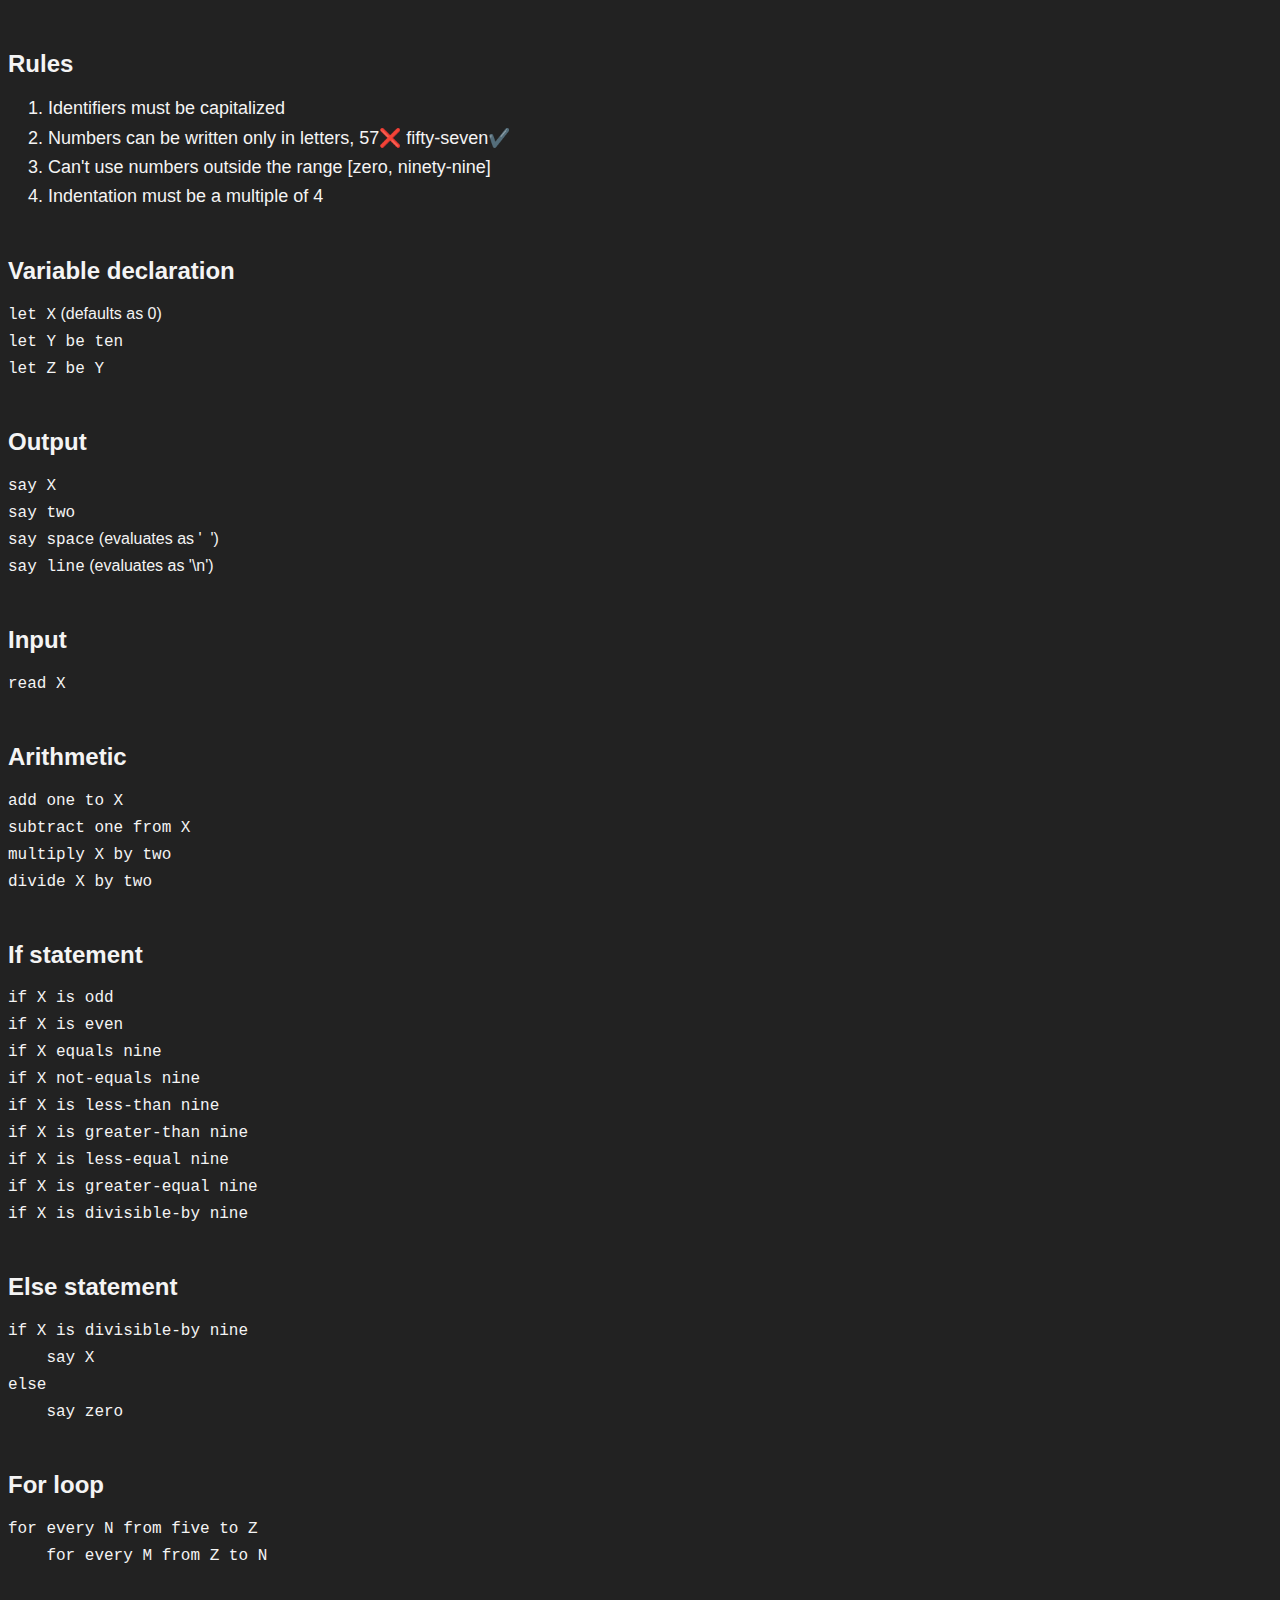
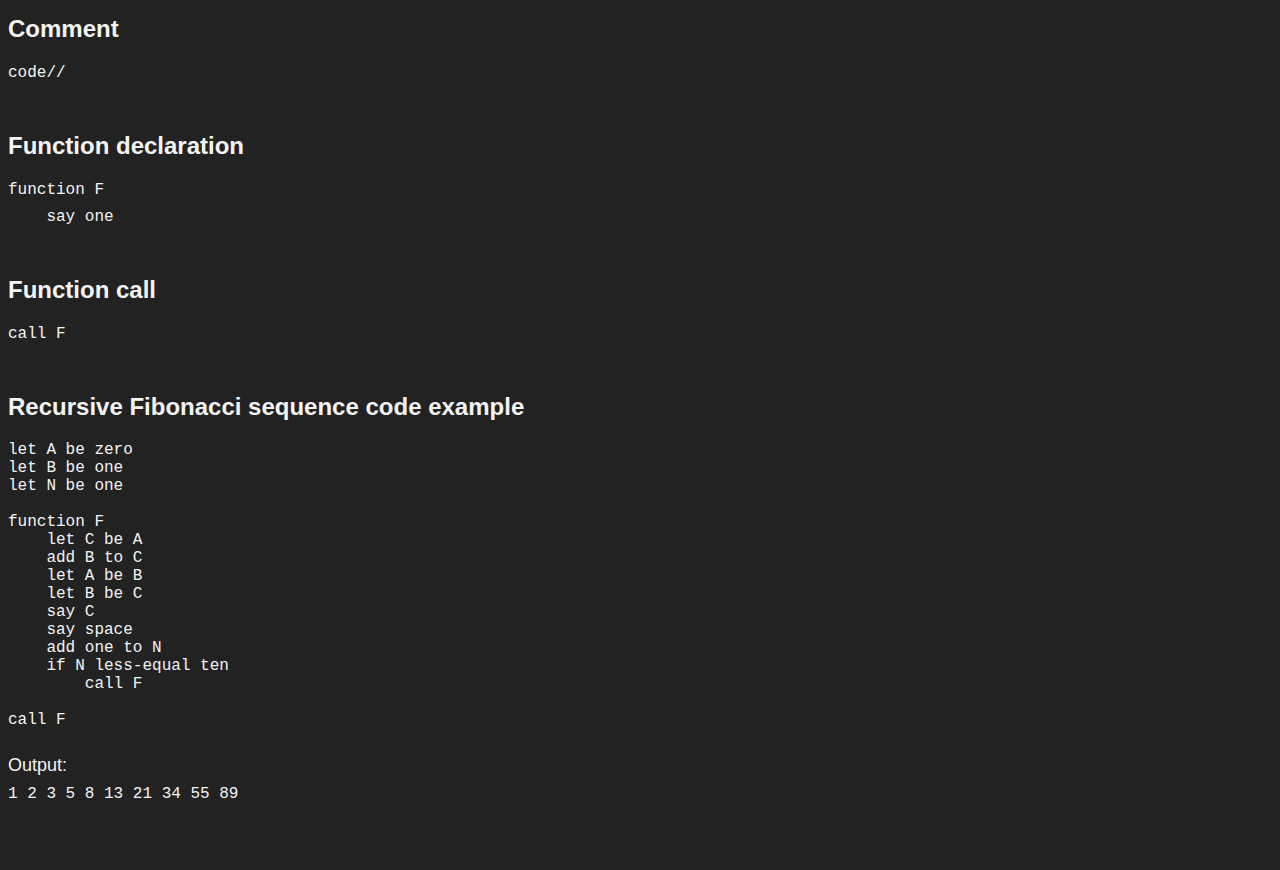
<file: public/tutorial.html>
<!DOCTYPE html>
<html lang="en">
<head>
    <meta charset="UTF-8">
    <title>Title</title>
    <style>
        html, body {
            background-color: #222222;
            color: #f4f4f4;
            font-family: Arial, sans-serif;
        }

        div {
            margin: 50px 0;
        }

        p, li {
            font-size: 18px;
            margin: 8px 0;
        }
        pre {
            display: inline-block;
            font-size: 16px;
            margin: 0;
        }
    </style>
</head>
<body>
<div>
    <h2>Rules</h2>
    <ol>
        <li>Identifiers must be capitalized</li>
        <li>Numbers can be written only in letters, 57❌ fifty-seven✔️</li>
        <li>Can't use numbers outside the range [zero, ninety-nine]</li>
        <li>Indentation must be a multiple of 4</li>
    </ol>
</div>
<div>
    <h2>Variable declaration</h2>
    <p><pre>let X</pre> (defaults as 0)</p>
    <p><pre>let Y be ten</pre></p>
    <p><pre>let Z be Y</pre></p>
</div>
<div>
    <h2>Output</h2>
    <p><pre>say X</pre></p>
    <p><pre>say two</pre></p>
    <p><pre>say space</pre> (evaluates as '&nbsp;&nbsp;')</p>
    <p><pre>say line</pre> (evaluates as '\n')</p>
</div>
<div>
    <h2>Input</h2>
    <p><pre>read X</pre></p>
</div>
<div>
    <h2>Arithmetic</h2>
    <p><pre>add one to X</pre></p>
    <p><pre>subtract one from X</pre></p>
    <p><pre>multiply X by two</pre></p>
    <p><pre>divide X by two</pre></p>
</div>
<div>
    <h2>If statement</h2>
    <p><pre>if X is odd</pre></p>
    <p><pre>if X is even</pre></p>
    <p><pre>if X equals nine</pre></p>
    <p><pre>if X not-equals nine</pre></p>
    <p><pre>if X is less-than nine</pre></p>
    <p><pre>if X is greater-than nine</pre></p>
    <p><pre>if X is less-equal nine</pre></p>
    <p><pre>if X is greater-equal nine</pre></p>
    <p><pre>if X is divisible-by nine</pre></p>

</div>
<div>
    <h2>Else statement</h2>
    <p><pre>if X is divisible-by nine</pre></p>
    <p><pre>    say X</pre></p>
    <p><pre>else</pre></p>
    <p><pre>    say zero</pre></p>
</div>
<div>
    <h2>For loop</h2>
    <p><pre>for every N from five to Z</pre></p>
    <p><pre>    for every M from Z to N</pre></p>
</div>
<div>
    <h2>Comment</h2>
    <p><pre>code//</pre></p>
</div>
<div>
    <h2>Function declaration</h2>
    <p><pre>function F</pre></p>
    <p><pre>    say one</pre></p>
</div>
<div>
    <h2>Function call</h2>
    <p><pre>call F</pre></p>
</div>
<div>
    <h2>Recursive Fibonacci sequence code example</h2>
    <pre>
let A be zero
let B be one
let N be one

function F
    let C be A
    add B to C
    let A be B
    let B be C
    say C
    say space
    add one to N
    if N less-equal ten
        call F

call F
    </pre>
    <p>Output:</p>
    <p><pre>1 2 3 5 8 13 21 34 55 89</pre></p>
</div>
</body>
</html>
</file>
